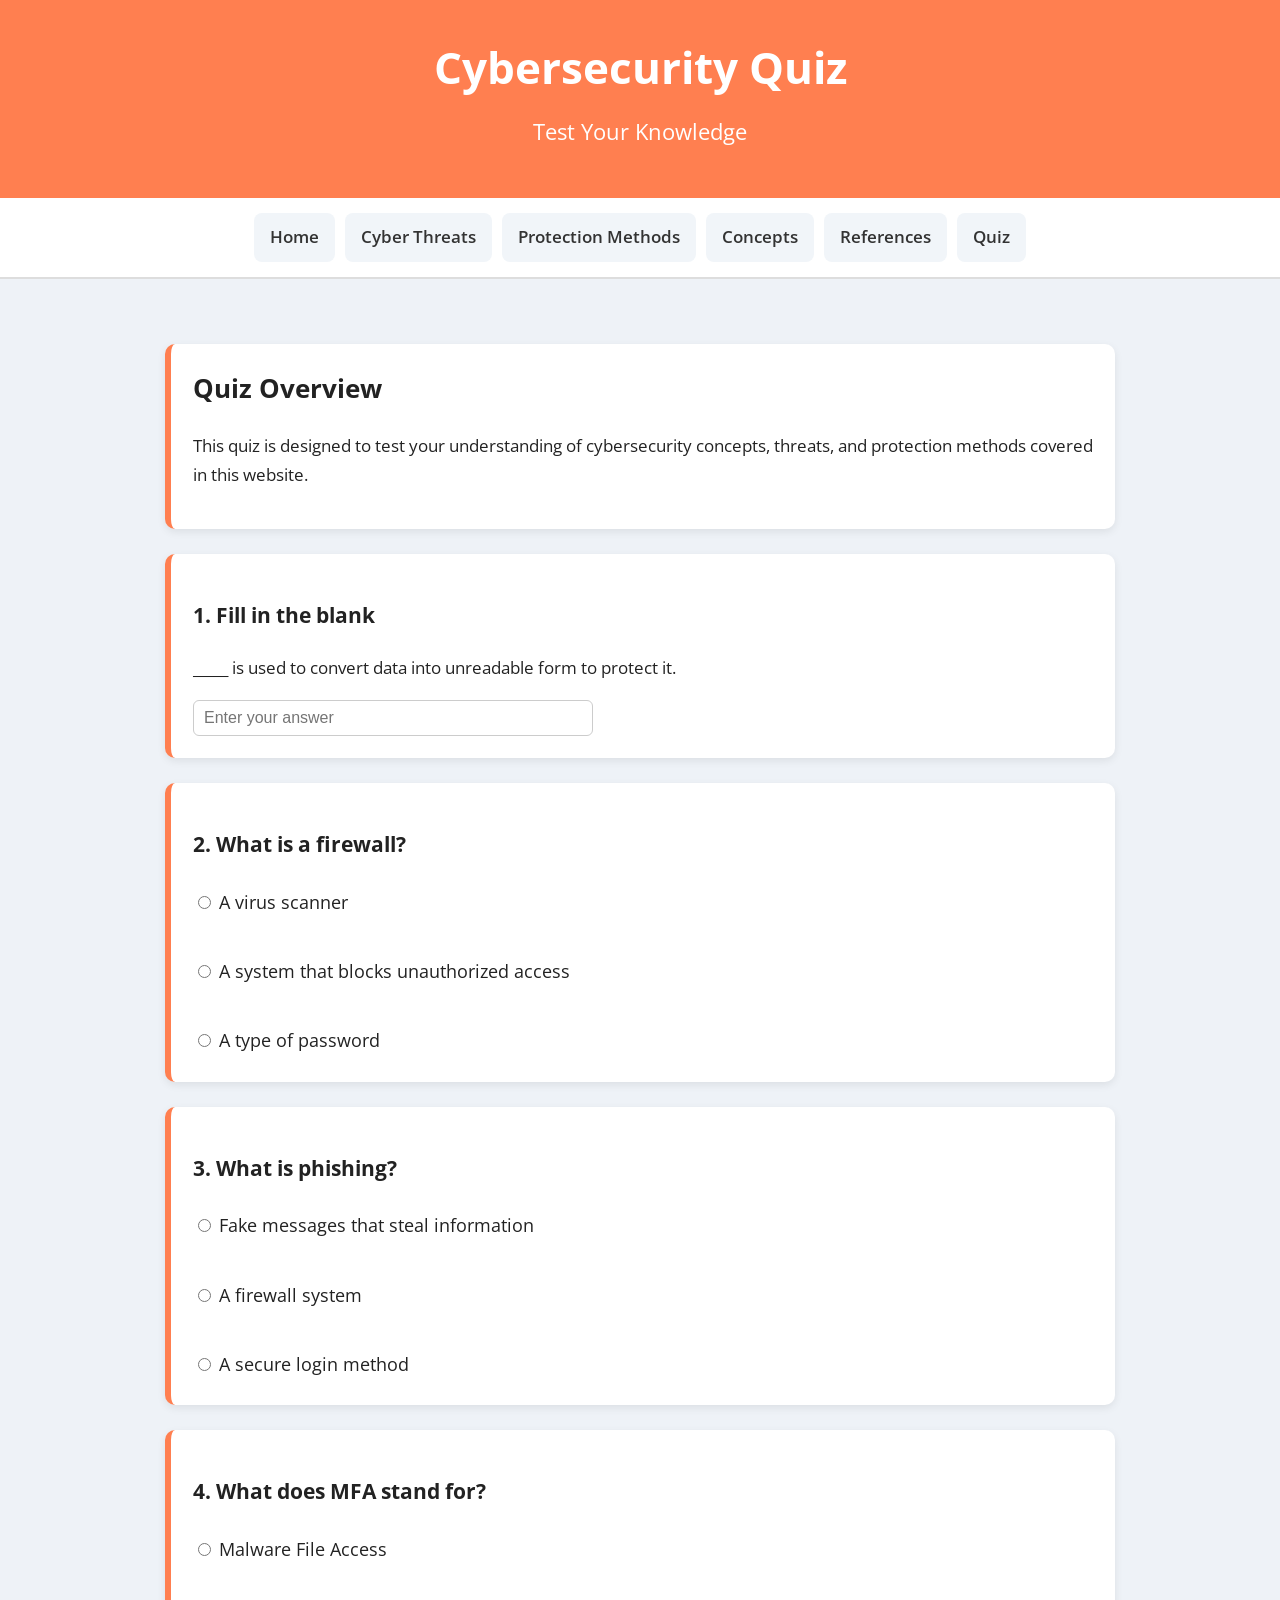
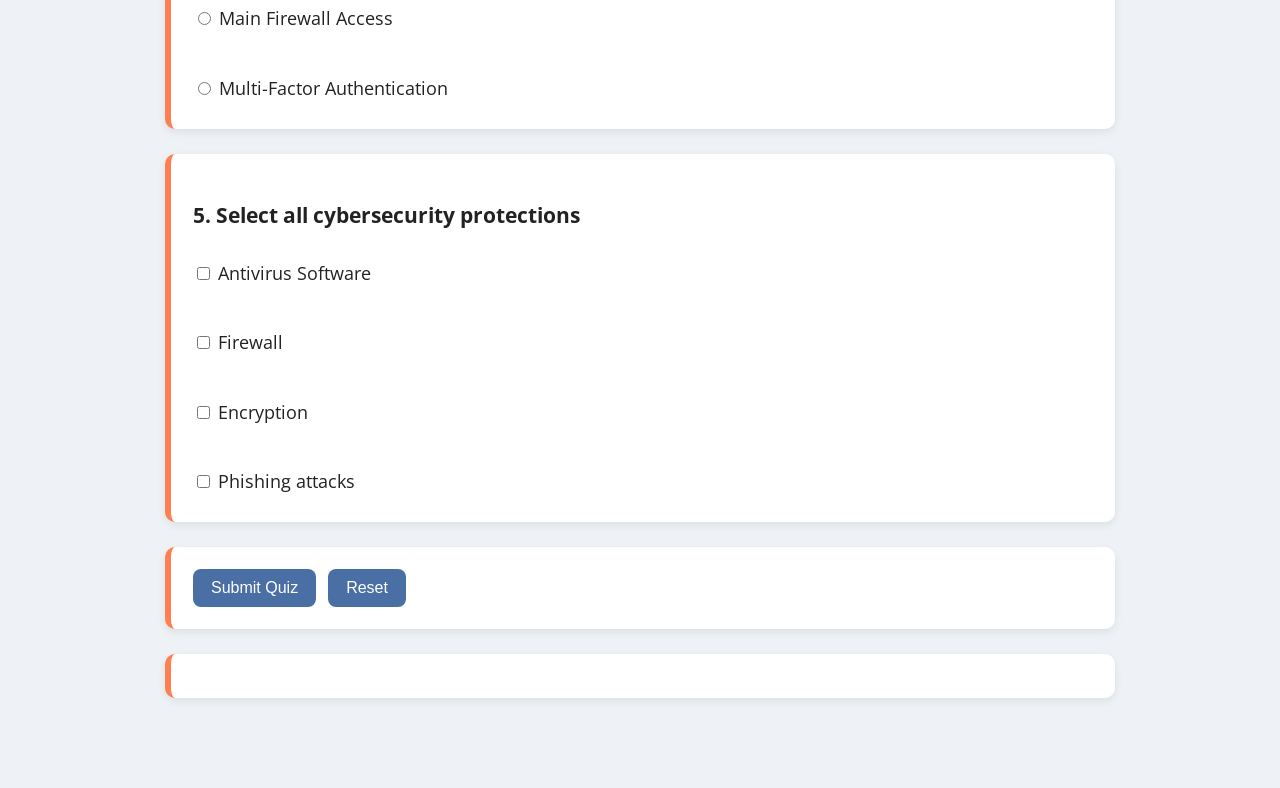
<file: quiz.html>
<!DOCTYPE html>
<html lang="en">
<head>
  <!-- Basic page setup for responsive design -->
  <meta charset="UTF-8">
  <meta name="viewport" content="width=device-width, initial-scale=1.0">

  <!-- Page title shown in browser tab -->
  <title>Cybersecurity Quiz</title>

  <!-- Import consistent website font -->
  <link href="https://fonts.googleapis.com/css2?family=Open+Sans:wght@300;400;600&display=swap" rel="stylesheet">

  <!-- Link to shared website styling -->
  <link rel="stylesheet" href="style.css">
</head>

<body>

  <!-- Website header (maintains consistency with other pages) -->
  <header>
    <h1>Cybersecurity Quiz</h1>
    <h2>Test Your Knowledge</h2>
  </header>

  <!-- Navigation bar (same structure across all pages for consistency) -->
  <nav>
    <ul>
      <li><a href="index.html">Home</a></li>
      <li><a href="topic1.html">Cyber Threats</a></li>
      <li><a href="topic2.html">Protection Methods</a></li>
      <li><a href="concepts.html">Concepts</a></li>
      <li><a href="references.html">References</a></li>
      <li><a href="quiz.html">Quiz</a></li>
    </ul>
  </nav>

  <!-- Main content area for quiz -->
  <main>

    <!-- Intro section explaining purpose of quiz -->
    <section>
      <h2>Quiz Overview</h2>
      <p>
        This quiz is designed to test your understanding of cybersecurity concepts,
        threats, and protection methods covered in this website.
      </p>
    </section>

    <!-- Quiz form container -->
    <form id="quizForm">

      <!-- Question 1: Text input (concept recall) -->
      <section class="question">
        <h3>1. Fill in the blank</h3>
        <p>_____ is used to convert data into unreadable form to protect it.</p>
        <input type="text" id="q1" placeholder="Enter your answer">
      </section>

      <!-- Question 2: Single choice (firewall concept) -->
      <section class="question">
        <h3>2. What is a firewall?</h3>
        <label><input type="radio" name="q2" value="a"> A virus scanner</label><br>
        <label><input type="radio" name="q2" value="b"> A system that blocks unauthorized access</label><br>
        <label><input type="radio" name="q2" value="c"> A type of password</label>
      </section>

      <!-- Question 3: Phishing understanding -->
      <section class="question">
        <h3>3. What is phishing?</h3>
        <label><input type="radio" name="q3" value="a"> Fake messages that steal information</label><br>
        <label><input type="radio" name="q3" value="b"> A firewall system</label><br>
        <label><input type="radio" name="q3" value="c"> A secure login method</label>
      </section>

      <!-- Question 4: Acronym understanding -->
      <section class="question">
        <h3>4. What does MFA stand for?</h3>
        <label><input type="radio" name="q4" value="a"> Malware File Access</label><br>
        <label><input type="radio" name="q4" value="b"> Main Firewall Access</label><br>
        <label><input type="radio" name="q4" value="c"> Multi-Factor Authentication</label>
      </section>

      <!-- Question 5: Multi-select (real-world protection tools) -->
      <section class="question">
        <h3>5. Select all cybersecurity protections</h3>
        <label><input type="checkbox" name="q5" value="antivirus"> Antivirus Software</label><br>
        <label><input type="checkbox" name="q5" value="firewall"> Firewall</label><br>
        <label><input type="checkbox" name="q5" value="encryption"> Encryption</label><br>
        <label><input type="checkbox" name="q5" value="phishing"> Phishing attacks</label>
      </section>

      <!-- Action buttons for user interaction -->
      <section class="actions">
        <button type="submit">Submit Quiz</button>
        <button type="reset">Reset</button>
      </section>

    </form>

    <!-- Results display area -->
    <section id="results"></section>

  </main>

  <!-- JavaScript handles quiz logic and scoring -->
  <script>
    document.getElementById("quizForm").addEventListener("submit", function(event) {
      event.preventDefault(); // Prevent page reload on submit

      let score = 0;
      let output = "";

      // Question 1 validation (text input comparison)
      let q1 = document.getElementById("q1").value.trim().toLowerCase();
      if (q1 === "encryption") {
        score++;
        output += "<p style='color:green;font-weight:bold;'>Q1 Correct</p>";
      } else {
        output += "<p style='color:red;'>Q1 Wrong (Answer: Encryption)</p>";
      }

      // Question 2 validation (radio selection)
      let q2 = document.querySelector('input[name="q2"]:checked');
      if (q2 && q2.value === "b") {
        score++;
        output += "<p style='color:green;font-weight:bold;'>Q2 Correct</p>";
      } else {
        output += "<p style='color:red;'>Q2 Wrong (Answer: B)</p>";
      }

      // Question 3 validation (radio selection)
      let q3 = document.querySelector('input[name="q3"]:checked');
      if (q3 && q3.value === "a") {
        score++;
        output += "<p style='color:green;font-weight:bold;'>Q3 Correct</p>";
      } else {
        output += "<p style='color:red;'>Q3 Wrong (Answer: A)</p>";
      }

      // Question 4 validation (radio selection)
      let q4 = document.querySelector('input[name="q4"]:checked');
      if (q4 && q4.value === "c") {
        score++;
        output += "<p style='color:green;font-weight:bold;'>Q4 Correct</p>";
      } else {
        output += "<p style='color:red;'>Q4 Wrong (Answer: C)</p>";
      }

      // Question 5 validation (multiple correct selections)
      let q5 = document.querySelectorAll('input[name="q5"]:checked');
      let answers = Array.from(q5).map(x => x.value);

      let correct = ["antivirus", "firewall", "encryption"];

      let isCorrect =
        answers.length === correct.length &&
        correct.every(val => answers.includes(val));

      if (isCorrect) {
        score++;
        output += "<p style='color:green;font-weight:bold;'>Q5 Correct</p>";
      } else {
        output += "<p style='color:red;'>Q5 Wrong (Answer: Antivirus, Firewall, Encryption)</p>";
      }

      // Final result evaluation
      let resultText = score >= 3 ? "PASS" : "FAIL";

      // Display final score and feedback
      document.getElementById("results").innerHTML =
        "<div class='result-box'>" +
        "<h3>Total Score: " + score + "/5</h3>" +
        "<h3>Result: " + resultText + "</h3>" +
        output +
        "</div>";
    });
  </script>

</body>
</html>
</file>
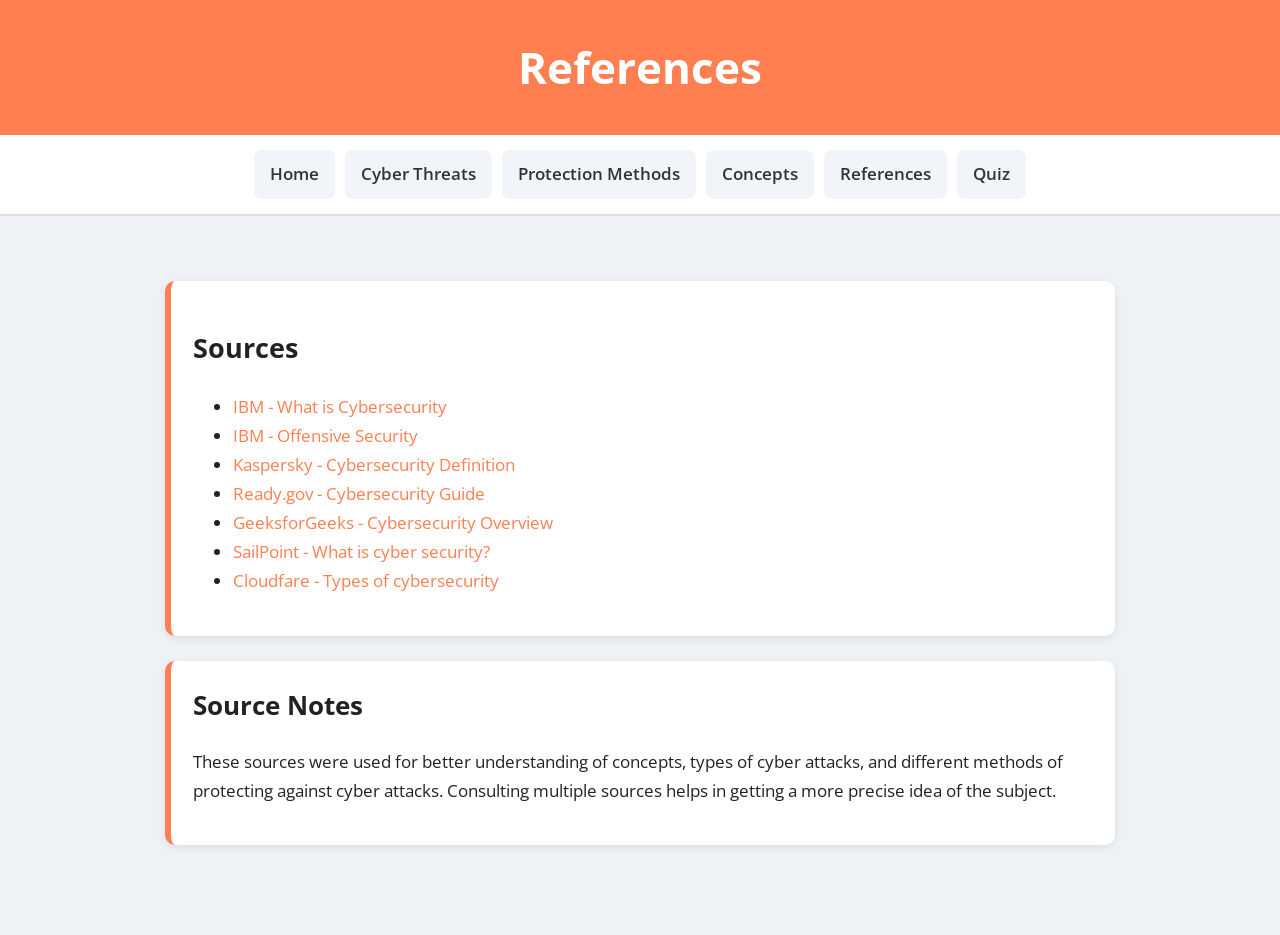
<file: references.html>
<!DOCTYPE html>
<html lang="en">
<head>
  <!-- Basic page setup -->
  <meta charset="UTF-8">
  <meta name="viewport" content="width=device-width, initial-scale=1.0">

  <!-- Page title shown on browser tab -->
  <title>References</title>

  <!-- Import font used for styling -->
  <link href="https://fonts.googleapis.com/css2?family=Open+Sans:wght@300;400;600&display=swap" rel="stylesheet">

  <!-- Link to external CSS file -->
  <link rel="stylesheet" href="style.css">
</head>
<body>

  <!-- Header section (title of this page) -->
  <header>
    <h1>References</h1>
  </header>

  <!-- Navigation menu (links to all pages in the site) -->
  <nav>
    <ul>
      <li><a href="index.html">Home</a></li>
      <li><a href="topic1.html">Cyber Threats</a></li>
      <li><a href="topic2.html">Protection Methods</a></li>
      <li><a href="concepts.html">Concepts</a></li>
      <li><a href="references.html">References</a></li>
      <li><a href="quiz.html">Quiz</a></li>
    </ul>
  </nav>

  <!-- Main content area -->
  <main>

    <!-- Sources section (required: list of references used in project) -->
    <section>
      <h1>Sources</h1>
      <ul>
        <li><a href="https://www.ibm.com/think/topics/cybersecurity">
          IBM - What is Cybersecurity
        </a></li>

        <li><a href="https://www.ibm.com/think/topics/offensive-security">
          IBM - Offensive Security
        </a></li>

        <li><a href="https://www.kaspersky.com/resource-center/definitions/what-is-cyber-security">
          Kaspersky - Cybersecurity Definition
        </a></li>

        <li><a href="https://www.ready.gov/cybersecurity">
          Ready.gov - Cybersecurity Guide
        </a></li>

        <li><a href="https://www.geeksforgeeks.org/ethical-hacking/what-is-cyber-security/">
          GeeksforGeeks - Cybersecurity Overview
        </a></li>

        <li><a href="https://www.cloudflare.com/learning/security/what-is-cyber-security/">
          SailPoint - What is cyber security?
        </a></li>

        <li><a href="https://www.cloudflare.com/learning/security/what-is-cyber-security/">
          Cloudfare - Types of cybersecurity
        </a></li>
      </ul>
    </section>

    <!-- Explanation of how sources were used -->
    <section>
      <h2>Source Notes</h2>
      <p>
        These sources were used for better understanding of concepts, types of cyber attacks, and different methods of protecting against cyber attacks. 
        Consulting multiple sources helps in getting a more precise idea of the subject.
      </p>
    </section>

  </main>

</body>
</html>
</file>
<file: style.css>
/* General */
body {
  font-family: 'Open Sans', Arial, sans-serif; /* Set font for the whole website */
  margin: 0; /* Remove default space around the page */
  background: #eef2f7; /* Stronger background change for visible difference */
  color: #222; /* Darker text for better contrast */
  font-size: 18px; /* Set base text size */
  line-height: 1.7; /* Improve readability */
}
 
/* Header */
header {
  background: #ff7f50; /* Keep brand color but make it solid and bold */
  color: white; /* Make header text white */
  text-align: center; /* Center header text */
  padding: 30px 20px; /* More spacing for stronger layout feel */
  box-shadow: 0 4px 10px rgba(0,0,0,0.15); /* Add depth */
}
 
header h1 {
  font-size: 44px; /* Make main header title larger */
  margin: 0; /* Remove default spacing */
}
 
header h2 {
  font-size: 22px; /* Subtitle size */
  font-weight: 400; /* Lighter subtitle */
  margin-top: 8px; /* Space below title */
}
 
/* Navigation */
nav {
  background: white; /* Clean navigation background */
  padding: 15px; /* More spacing */
  border-bottom: 2px solid #ddd; /* Stronger separation */
  position: sticky; /* Keeps nav visible when scrolling */
  top: 0;
  z-index: 1000;
}
 
nav ul {
  display: flex; /* Horizontal layout */
  justify-content: center; /* Center items */
  list-style: none; /* Remove bullets */
  padding: 0; /* Remove padding */
  margin: 0; /* Remove margin */
  gap: 10px; /* Better spacing between items */
  flex-wrap: wrap; /* Responsive wrapping */
}
 
nav a {
  text-decoration: none; /* Remove underline */
  color: #333; /* Default text color */
  padding: 10px 16px; /* Bigger clickable area */
  border-radius: 8px; /* Softer corners */
  font-weight: 600; /* Stronger text */
  background: #f1f5f9; /* Button-like navigation */
  transition: 0.2s ease;
  display: block; /* Makes the full link area tappable on mobile */
}
 
/* Hover effect */
nav a:hover {
  background: #4a6fa5; /* Strong blue hover */
  color: white; /* Contrast text */
  transform: translateY(-2px); /* Slight lift effect */
}
 
/* Main */
main {
  max-width: 950px; /* Wider content area */
  margin: 40px auto; /* More spacing */
  padding: 25px; /* More breathing room */
}
 
/* Sections */
section {
  background: white; /* Card look */
  margin-bottom: 25px; /* Space between blocks */
  padding: 22px; /* More internal spacing */
  border-radius: 10px; /* More modern look */
  border-left: 6px solid #ff7f50; /* Strong accent line */
  box-shadow: 0 3px 8px rgba(0,0,0,0.08); /* Visible depth */
}
 
/* Headings */
h2 {
  font-size: 26px; /* Strong section heading */
  margin-top: 0; /* Remove top gap */
}
 
/* Paragraphs */
p {
  font-size: 17px; /* Clean text size */
}
 
/* Lists */
li {
  font-size: 17px; /* Consistent text size */
}
 
/* Image */
img {
  display: block; /* Center image */
  margin: 15px auto 25px; /* Better spacing */
  width: 150px; /* Slightly larger images */
  max-width: 100%; /* Prevents image from overflowing on small screens */
}
 
/* Table */
table {
  width: 100%; /* Full width */
  border-collapse: collapse; /* Clean borders */
  margin-top: 10px; /* Space above table */
  min-width: 400px; /* Keeps columns readable before horizontal scroll kicks in */
}
 
th, td {
  border: 1px solid #ddd; /* Table borders */
  padding: 12px; /* More spacing */
  font-size: 16px; /* Table text size */
}
 
th {
  background: #ffe4dc; /* Header highlight */
}
 
/* Table wrapper - allows table to scroll horizontally on small screens */
.table-wrapper {
  overflow-x: auto; /* Enables horizontal scroll when table is too wide */
  -webkit-overflow-scrolling: touch; /* Smooth scrolling on iOS devices */
}
 
/* Links */
main a {
  color: #ff7f50; /* Link color */
  text-decoration: none; /* Remove underline */
}
 
main a:hover {
  text-decoration: underline; /* Hover effect */
}
 
/* Footer */
footer {
  background: #1f2937; /* Dark footer for contrast */
  color: white; /* White text */
  text-align: center; /* Center text */
  padding: 20px; /* Space inside footer */
  margin-top: 40px; /* Separation from content */
}
 
/* Quiz */
#quizForm section {
  border-left: 6px solid #ff7f50; /* Orange accent for quiz */
}
 
#quizForm .actions {
  display: flex; /* Button row */
  gap: 12px; /* Space between buttons */
  flex-wrap: wrap; /* Allows buttons to stack on very small screens */
}
 
/* Quiz text input styling */
#quizForm input[type="text"] {
  width: 100%; /* Full width input */
  max-width: 400px; /* Cap width on larger screens */
  padding: 8px 10px; /* Inner spacing */
  font-size: 16px; /* Readable text size */
  border: 1px solid #ccc; /* Subtle border */
  border-radius: 6px; /* Rounded corners */
  box-sizing: border-box; /* Prevents input from overflowing its container */
}
 
/* Quiz radio and checkbox labels */
#quizForm label {
  display: block; /* Each label on its own line for easier tapping on mobile */
  padding: 4px 0; /* Small spacing between options */
  cursor: pointer; /* Pointer cursor on hover */
}
 
button {
  padding: 10px 18px; /* Button size */
  font-size: 16px; /* Text size */
  border: none; /* Remove border */
  border-radius: 8px; /* Rounded look */
  cursor: pointer; /* Pointer hover */
  background: #4a6fa5; /* Primary button color */
  color: white; /* Text color */
}
 
button:hover {
  background: #2f4f7f; /* Darker hover */
}
 
.result-box {
  margin-top: 15px; /* Space above result */
  padding: 15px; /* Internal spacing */
  border-radius: 8px; /* Rounded box */
  background: #f8fafc; /* Light background */
  border: 1px solid #ddd; /* Border */
}
 
.correct {
  color: #1a7f37; /* Green correct */
  font-weight: bold;
}
 
.wrong {
  color: #d11a2a; /* Red wrong */
  font-weight: bold;
}
 
 
/*Responsive Design - Media Queries
  Breakpoint 1: Tablet  - max-width: 768px
  Breakpoint 2: Mobile  - max-width: 480px
 */
 
 
/* Tablet screens (768px and below) */
/* Covers tablets and large phones in landscape mode */
@media (max-width: 768px) {
 
  /* Reduce header text size so it fits on smaller screens */
  header h1 {
    font-size: 34px; /* Smaller than desktop (44px) but still prominent */
  }
 
  header h2 {
    font-size: 18px; /* Slightly smaller subtitle */
  }
 
  /* Reduce main area margins and padding on tablet */
  main {
    margin: 20px auto; /* Less vertical spacing than desktop */
    padding: 15px; /* Tighter padding on tablet */
  }
 
  /* Slightly reduce section padding */
  section {
    padding: 16px; /* Less internal spacing on tablet */
  }
 
}
 
 
/* Mobile screens (480px and below) */
/* Covers most smartphones held in portrait mode */
@media (max-width: 480px) {
 
  /* Reduce base font size so text fits without side scrolling */
  body {
    font-size: 15px; /* Smaller than desktop (18px) */
  }
 
  /* Compact header padding on small screens */
  header {
    padding: 20px 15px; /* Less top/bottom and side spacing */
  }
 
  /* Much smaller header title on phone screens */
  header h1 {
    font-size: 26px; /* Fits comfortably on a phone screen */
  }
 
  header h2 {
    font-size: 16px; /* Smaller subtitle on mobile */
  }
 
  /* Stack nav links vertically so they are easy to tap */
  nav ul {
    flex-direction: column; /* Change from horizontal row to vertical column */
    align-items: center; /* Center each nav item */
    gap: 6px; /* Small spacing between stacked links */
  }
 
  /* Make each nav link wider for easier tapping on touchscreens */
  nav a {
    width: 80%; /* Wide tap area */
    text-align: center; /* Center link text */
  }
 
  /* Remove side margins so content fills the screen fully */
  main {
    margin: 10px; /* Minimal margin on mobile */
    padding: 10px; /* Minimal padding on mobile */
  }
 
  /* Tighter section padding on small screens */
  section {
    padding: 12px; /* Compact but still readable */
    border-radius: 6px; /* Slightly less rounded on mobile */
  }
 
  /* Smaller headings to fit on phone screens */
  h2 {
    font-size: 20px; /* Smaller than desktop (26px) */
  }
 
  /* Smaller paragraph and list text on mobile */
  p, li {
    font-size: 15px; /* Matches mobile body size */
  }
 
  /* Smaller table text and padding to fit more content on screen */
  th, td {
    padding: 8px; /* Less spacing inside cells */
    font-size: 14px; /* Smaller table text on mobile */
  }
 
  /* Slightly smaller image on mobile */
  img {
    width: 100px; /* Reduced from 150px desktop size */
  }
 
  /* Quiz text input takes full width on mobile */
  #quizForm input[type="text"] {
    max-width: 100%; /* Override desktop cap so it fills mobile screen */
  }
 
  /* Stack quiz buttons vertically on small screens */
  #quizForm .actions {
    flex-direction: column; /* Column layout instead of row */
  }
 
  /* Make buttons full width so they are easy to tap */
  button {
    width: 100%; /* Full width tap target on mobile */
    font-size: 15px; /* Slightly smaller button text */
  }
 
}
</file>
